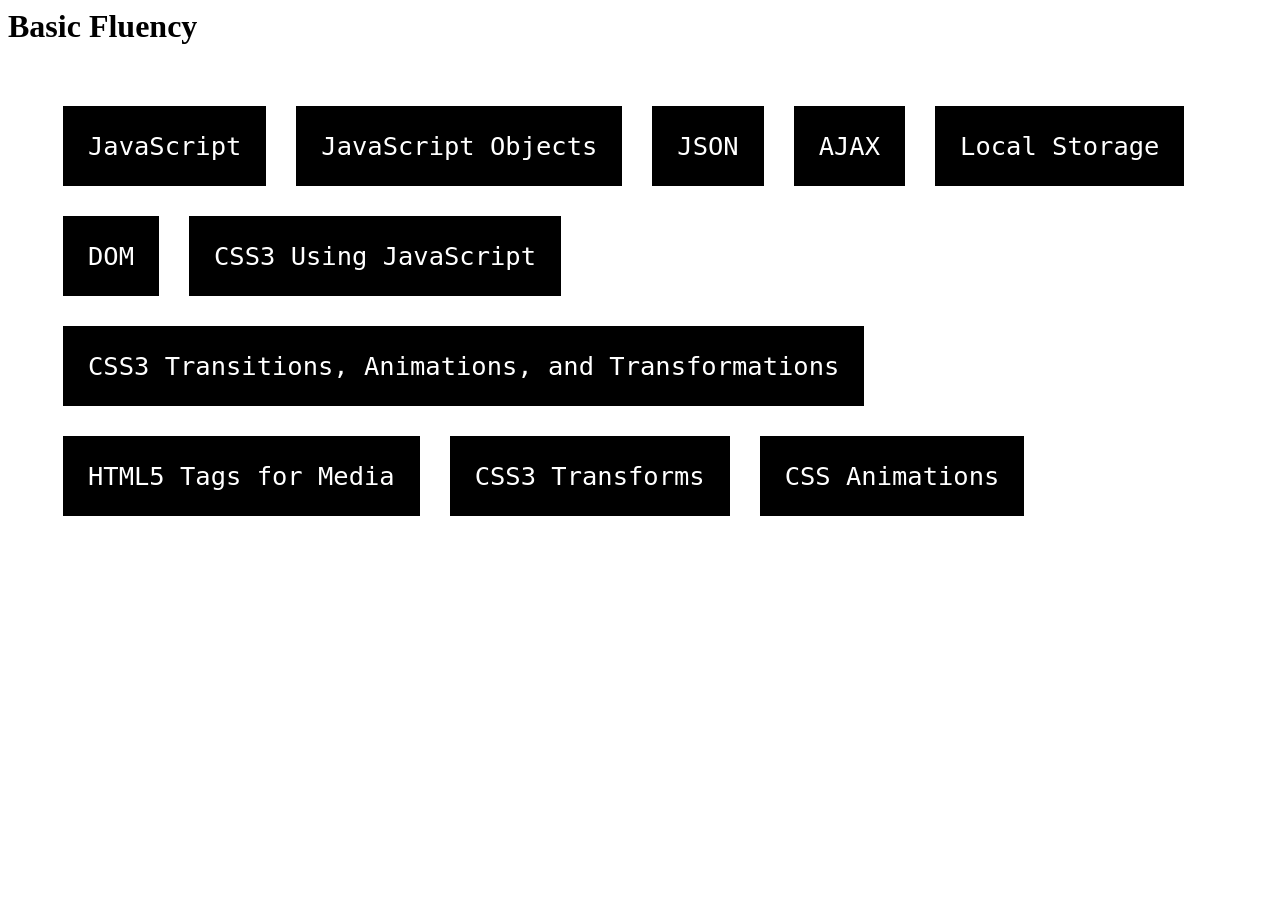
<file: index.html>
<html>

<head>
    <title>Basic Fluency</title>
    <link rel='stylesheet' type='text/css' href='./main.css'>
</head>

<body>
    <h1>Basic Fluency</h1>
    <div class='container'>
        <div>
            <a href='javascript.html'>JavaScript</a>
        </div>
        <div>
            <a href='javascript-objects.html'>JavaScript Objects</a>
        </div>
        <div>
            <a href='json.html'>JSON</a>
        </div>
        <div>
            <a href='ajax.html'>AJAX</a>
        </div>
        <div>
            <a href='local-storage.html'>Local Storage</a>
        </div>
        <div>
            <a href='dom.html'>DOM</a>
        </div>
        <div>
            <a href='css3-using-javascript.html'>CSS3 Using JavaScript</a>
        </div>
        <div>
            <a href='css3.html'>CSS3 Transitions, Animations, and Transformations</a>
        </div>
        <div>
            <a href='html-media-tags.html'>HTML5 Tags for Media</a>
        </div>
        <div>
            <a href='css3-transforms.html'>CSS3 Transforms</a>
        </div>
        <div>
            <a href='css-animations.html'>CSS Animations</a>
        </div>
    </div>
</body>

</html>
</file>
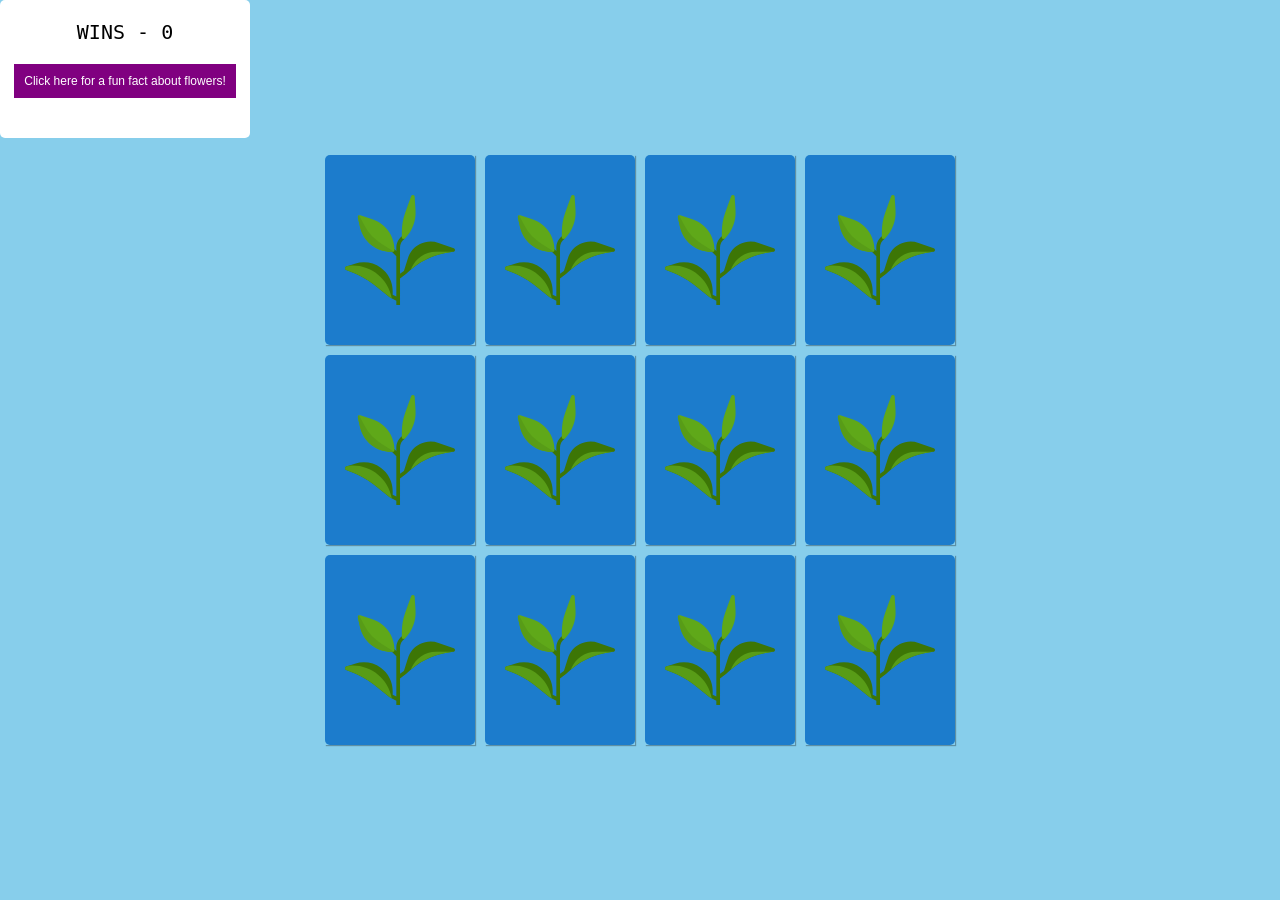
<file: memory-game/index.html>
<!DOCTYPE html>
<html>


<head>
    <title>Memory Game</title>
    <link rel='stylesheet' href='./styles.css'>
</head>

<body>
    <div class='wins-container'>
        <p class='wins-p'>WINS - <span id='wins'></span></p>
        <button onclick='loadFact()'>Click here for a fun fact about flowers!</button>
        <p id='fact'></p>
    </div>
    <section class='memory-game'>
        <div class='memory-card' type='cherry-blossom'>
            <img class="front-face" src="./img/cherry-blossom.svg" />
            <img class="back-face" src="./img/green-tea.svg" />
        </div>
        <div class='memory-card blah' type='cherry-blossom'>
            <img class="front-face" src="./img/cherry-blossom.svg" />
            <img class="back-face" src="./img/green-tea.svg" />
        </div>
        <div class='memory-card' type='daisy'>
            <img class="front-face" src="./img/daisy.svg" />
            <img class="back-face" src="./img/green-tea.svg" />
        </div>
        <div class='memory-card' type='daisy'>
            <img class="front-face" src="./img/daisy.svg" />
            <img class="back-face" src="./img/green-tea.svg" />
        </div>
        <div class='memory-card' type='purple-daisy'>
            <img class="front-face" src="./img/purple-daisy.svg" />
            <img class="back-face" src="./img/green-tea.svg" />
        </div>
        <div class='memory-card' type='purple-daisy'>
            <img class="front-face" src="./img/purple-daisy.svg" />
            <img class="back-face" src="./img/green-tea.svg" />
        </div>
        <div class='memory-card' type='purple-sunflower'>
            <img class="front-face" src="./img/purple-sflower.svg" />
            <img class="back-face" src="./img/green-tea.svg" />
        </div>
        <div class='memory-card' type='purple-sunflower'>
            <img class="front-face" src="./img/purple-sflower.svg" />
            <img class="back-face" src="./img/green-tea.svg" />
        </div>
        <div class='memory-card' type='sunflower'>
            <img class="front-face" src="./img/sunflower.svg" />
            <img class="back-face" src="./img/green-tea.svg" />
        </div>
        <div class='memory-card' type='sunflower'>
            <img class="front-face" src="./img/sunflower.svg" />
            <img class="back-face" src="./img/green-tea.svg" />
        </div>
        <div class='memory-card' type='yellow-flower'>
            <img class="front-face" src="./img/yellow-flower.svg" />
            <img class="back-face" src="./img/green-tea.svg" />
        </div>
        <div class='memory-card' type='yellow-flower'>
            <img class="front-face" src="./img/yellow-flower.svg" />
            <img class="back-face" src="./img/green-tea.svg" />
        </div>

    </section>

    <div id='popup' class='hide'>
        <h3>Congratulations</h3>
        <br>
        <p id='name'>Player</p>
        <br>
        <button onclick='startGame()'>Play Again</button>
    </div>
    <script src='./scripts.js'></script>


</body>

</html>

<!-- <div>Icons made by <a href="https://www.flaticon.com/authors/freepik" title="Freepik">Freepik</a> from <a href="https://www.flaticon.com/" title="Flaticon">www.flaticon.com</a></div> -->
<!-- <div>Flower facts taken from <a href='https://www.avasflowers.net/facts-about-flowers-for-kids'></a></div> -->
</file>
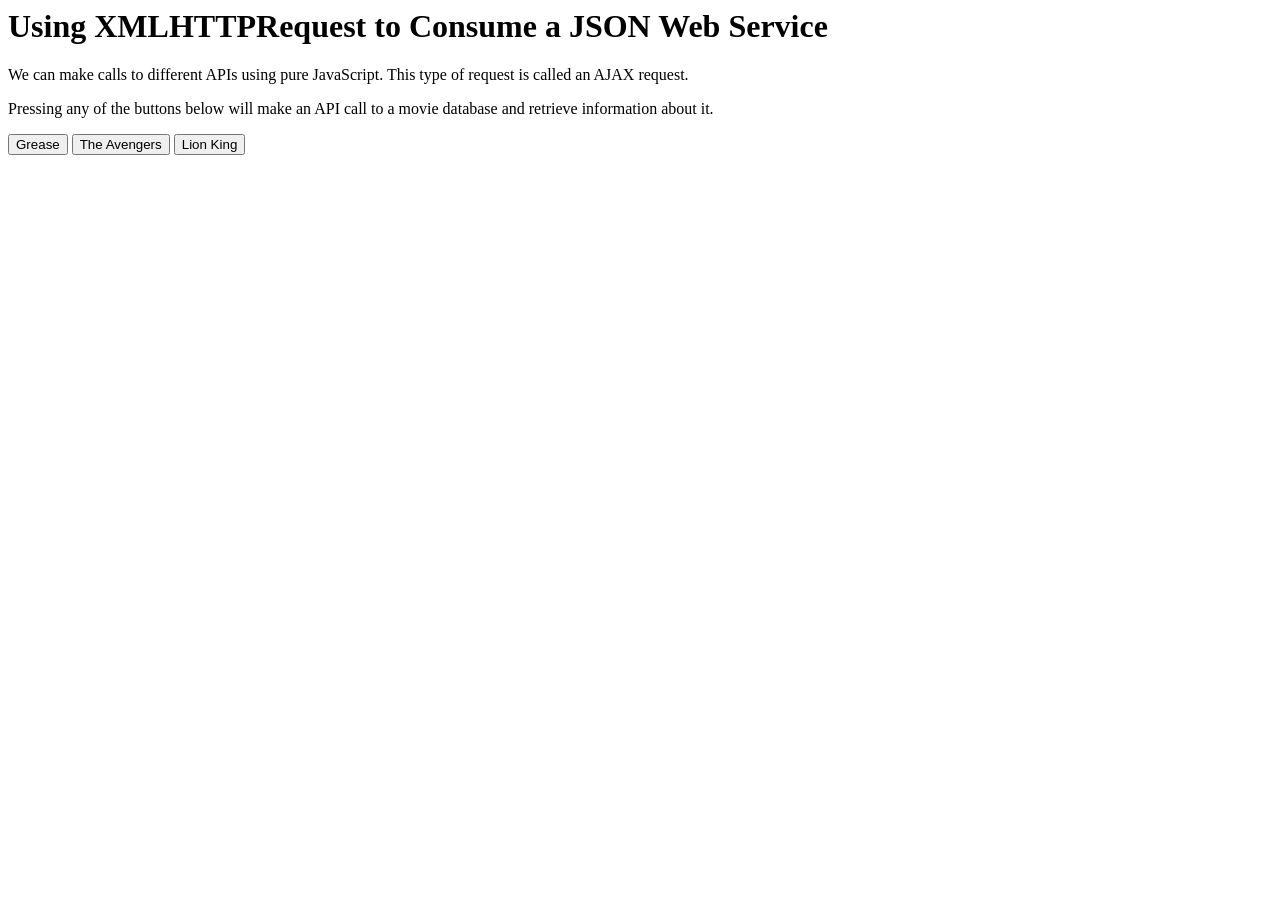
<file: ajax.html>
<html>

<head>
    <title>Using XMLHTTPRequest to Consume a JSON Web Service</title>
    <link rel='stylesheet' type='text/css' href=''>
</head>

<body>
    <h1>Using XMLHTTPRequest to Consume a JSON Web Service</h1>
    <p>We can make calls to different APIs using pure JavaScript. This type of request is called an AJAX request.</p>
    <p>Pressing any of the buttons below will make an API call to a movie database and retrieve information about it.
    </p>
    <button value='grease' onclick='getMovie(this.value)'>Grease</button>
    <button value='avengers' onclick='getMovie(this.value)'>The Avengers</button>
    <button value='lion+king' onclick='getMovie(this.value)'>Lion King</button>
    <div id='container'></div>
    <script>
        function getMovie(title) {
            // Create new request
            var xhttp = new XMLHttpRequest();
            // Run this function when the browser is ready
            xhttp.onreadystatechange = function () {
                if (this.readyState == 4 && this.status == 200) {
                    // Set the inner HTML of the div to the results of the call
                    document.getElementById("container").innerHTML =
                        this.responseText;
                }
            };
            // Give the URL to request to, which has a dynamic searcg query
            xhttp.open("GET", `http://www.omdbapi.com/?t=${title}&apikey=b1e50f8f`, true);
            // Send the request
            xhttp.send();
        }
    </script>

</body>

</html>
</file>
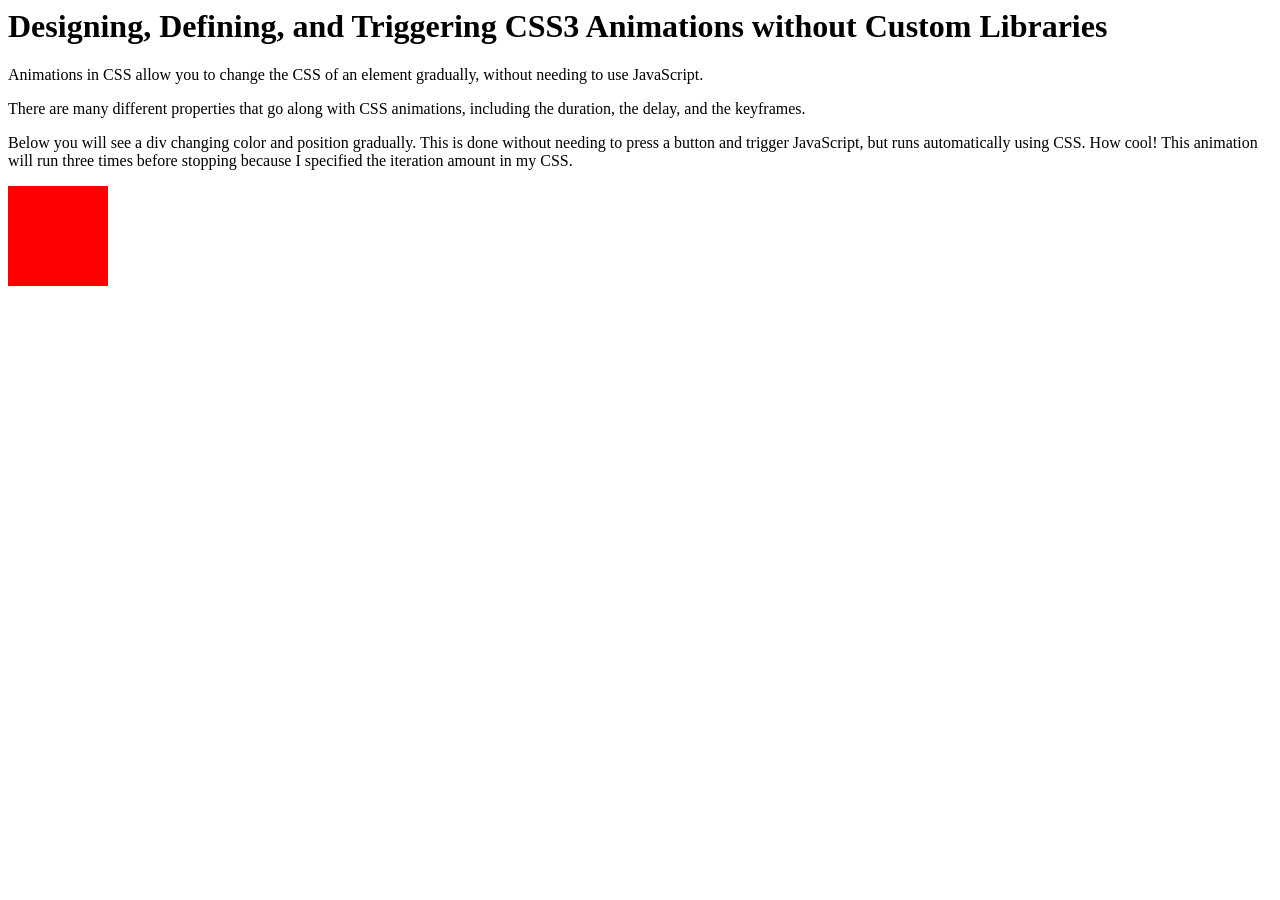
<file: css-animations.html>
<html>

<head>
    <title>Designing, Defining, and Triggering CSS3 Animations without Custom Libraries</title>
    <link rel='stylesheet' type='text/css' href=''>

    <style>
        div {
            width: 100px;
            height: 100px;
            background-color: red;
            position: relative;
            animation-name: example;
            animation-duration: 4s;
            animation-iteration-count: 3;
        }


        @keyframes example {
            0% {
                background-color: red;
                left: 0px;
                top: 0px;
            }

            25% {
                background-color: yellow;
                left: 200px;
                top: 0px;
            }

            50% {
                background-color: blue;
                left: 200px;
                top: 200px;
            }

            75% {
                background-color: green;
                left: 0px;
                top: 200px;
            }

            100% {
                background-color: red;
                left: 0px;
                top: 0px;
            }
        }
    </style>
</head>

<body>
    <h1>Designing, Defining, and Triggering CSS3 Animations without Custom Libraries</h1>

    <p>Animations in CSS allow you to change the CSS of an element gradually, without needing to use JavaScript.</p>
    <p>There are many different properties that go along with CSS animations, including the duration, the delay, and the
        keyframes.</p>
    <p>Below you will see a div changing color and position gradually. This is done without needing to press a button
        and trigger JavaScript, but runs automatically using CSS. How cool! This animation will run three times before
        stopping because I specified the iteration amount in my CSS.</p>

    <div></div>

</body>

</html>
</file>
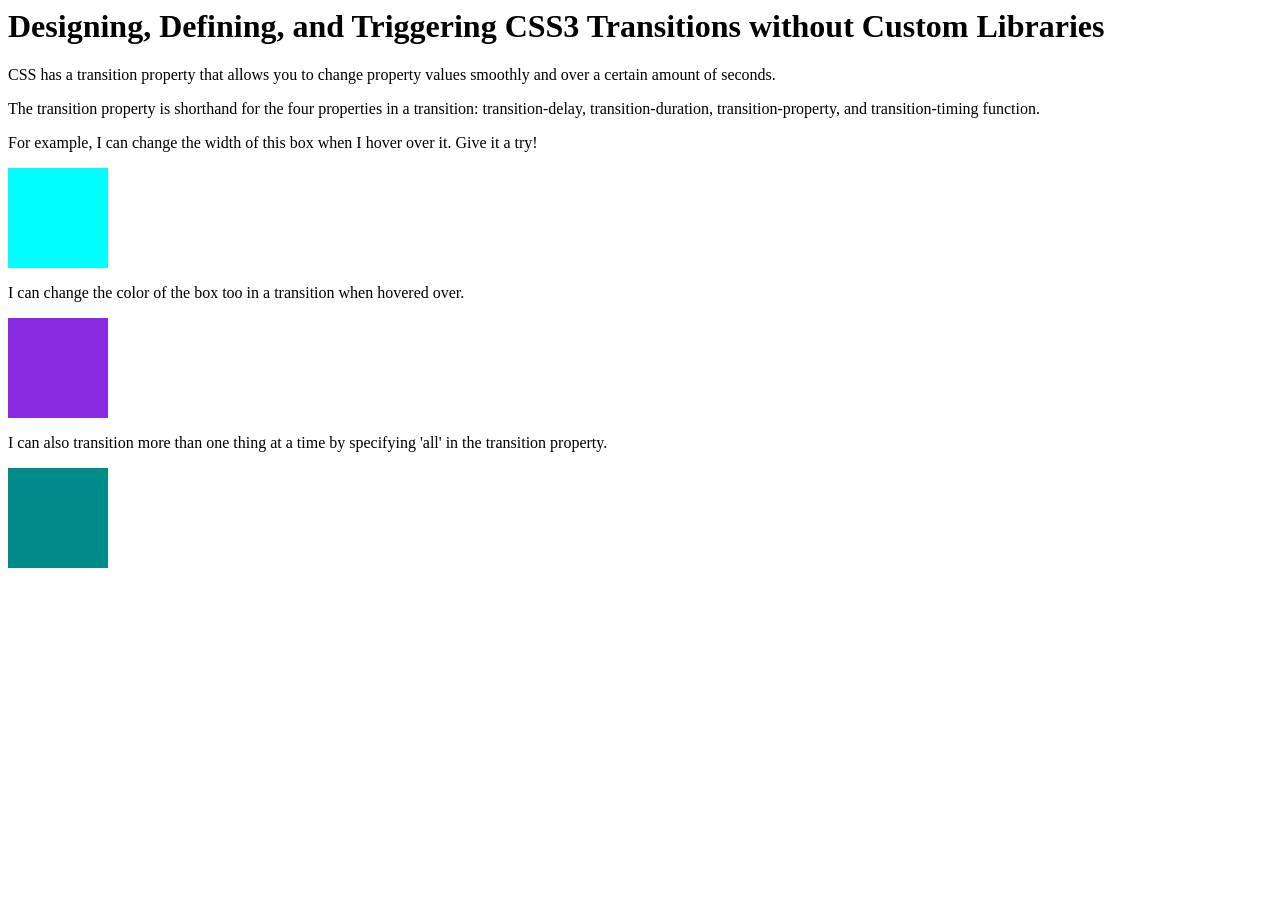
<file: css-transitions.html>
<html>

<head>
    <title>Designing, Defining, and Triggering CSS3 Transitions without Custom Libraries</title>
    <link rel='stylesheet' type='text/css' href=''>
    <style>
        #changeWidth {
            width: 100px;
            height: 100px;
            background-color: aqua;
            transition: width 2s;
        }

        #changeWidth:hover {
            width: 200px;
        }

        #changeColor {
            width: 100px;
            height: 100px;
            background-color: blueviolet;
            transition: background-color 3s;
        }

        #changeColor:hover {
            background-color: pink;
        }

        #all {
            width: 100px;
            height: 100px;
            background-color: darkcyan;
            transition: all 2s;
        }

        #all:hover {
            width: 200px;
            height: 200px;
            background-color: burlywood;
            border: gray solid 20px;
        }
    </style>
</head>

<body>
    <h1>Designing, Defining, and Triggering CSS3 Transitions without Custom Libraries</h1>

    <p>CSS has a transition property that allows you to change property values smoothly and over a certain amount of
        seconds.</p>
    <p>The transition property is shorthand for the four properties in a transition: transition-delay,
        transition-duration, transition-property, and transition-timing function.</p>

    <p>For example, I can change the width of this box when I hover over it. Give it a try!</p>
    <div id='changeWidth'></div>

    <p>I can change the color of the box too in a transition when hovered over.</p>
    <div id='changeColor'></div>

    <p>I can also transition more than one thing at a time by specifying 'all' in the transition property.</p>
    <div id='all'></div>
</body>

</html>
</file>
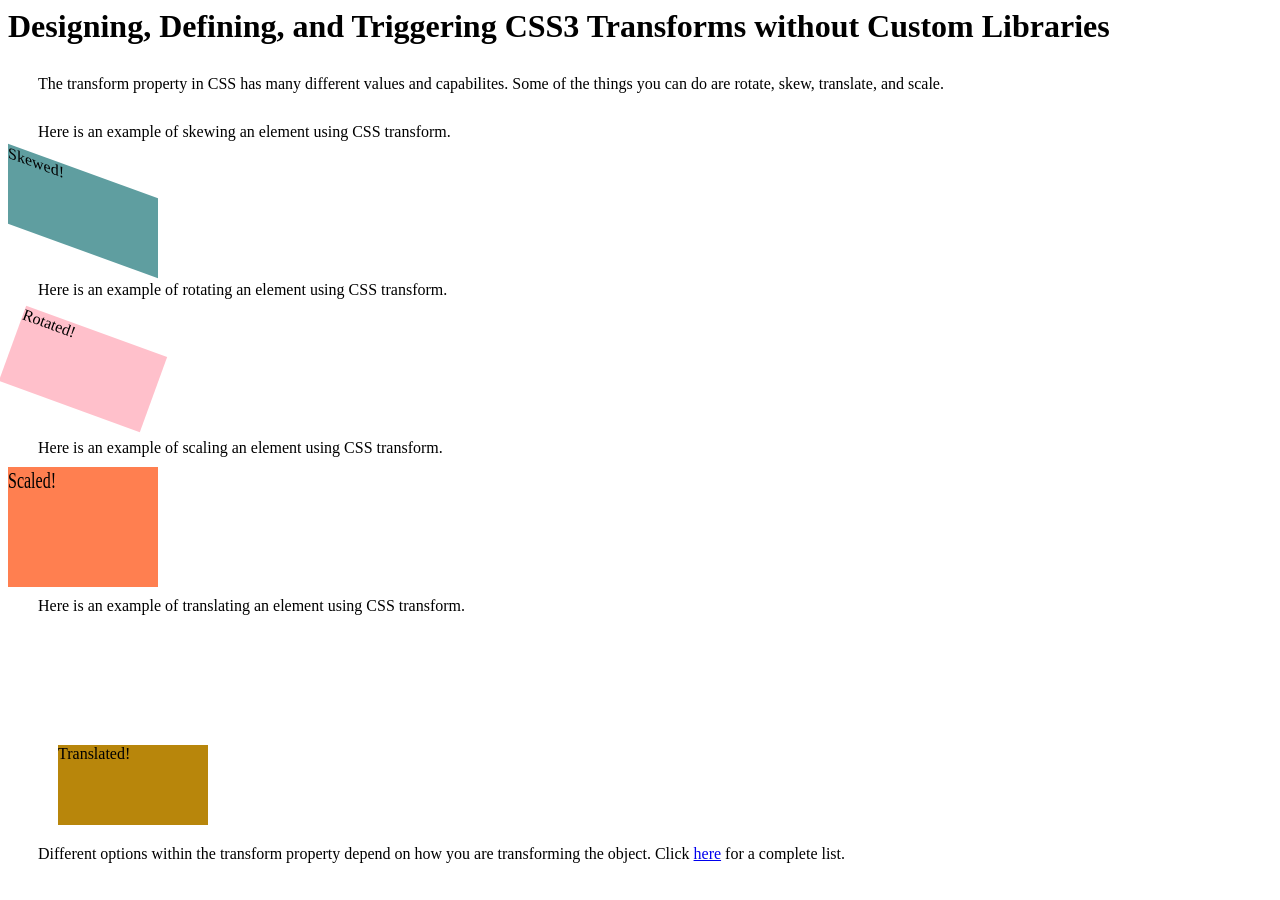
<file: css3-transforms.html>
<html>

<head>
    <title>Designing, Defining, and Triggering CSS3 Transforms without Custom Libraries</title>
    <link rel='stylesheet' type='text/css' href=''>

    <style>
        div.b {
            width: 150px;
            height: 80px;
            background-color: pink;
            transform: rotate(20deg);
        }

        div.a {
            width: 150px;
            height: 80px;
            background-color: cadetblue;
            transform: skewY(20deg);
        }

        div.c {
            width: 150px;
            height: 80px;
            background-color: coral;
            transform: scaleY(1.5);
        }

        div.d {
            width: 150px;
            height: 80px;
            background-color: darkgoldenrod;
            transform: translate(50px, 100px);
        }

        p {
            margin: 30px;
        }
    </style>
</head>

<body>
    <h1>Designing, Defining, and Triggering CSS3 Transforms without Custom Libraries</h1>
    <p>The transform property in CSS has many different values and capabilites. Some of the things you can do are
        rotate, skew, translate, and scale.</p>

    <p>Here is an example of skewing an element using CSS transform.</p>
    <div class='a'>Skewed!</div>

    <p>Here is an example of rotating an element using CSS transform.</p>
    <div class='b'>Rotated!</div>

    <p>Here is an example of scaling an element using CSS transform.</p>
    <div class='c'>Scaled!</div>

    <p>Here is an example of translating an element using CSS transform.</p>
    <div class='d'>Translated!</div>

    <br><br><br><br><br>
    <p>Different options within the transform property depend on how you are transforming the object. Click <a
            href='https://www.w3schools.com/cssref/css3_pr_transform.asp'>here</a> for a complete list.</p>


</body>

</html>
</file>
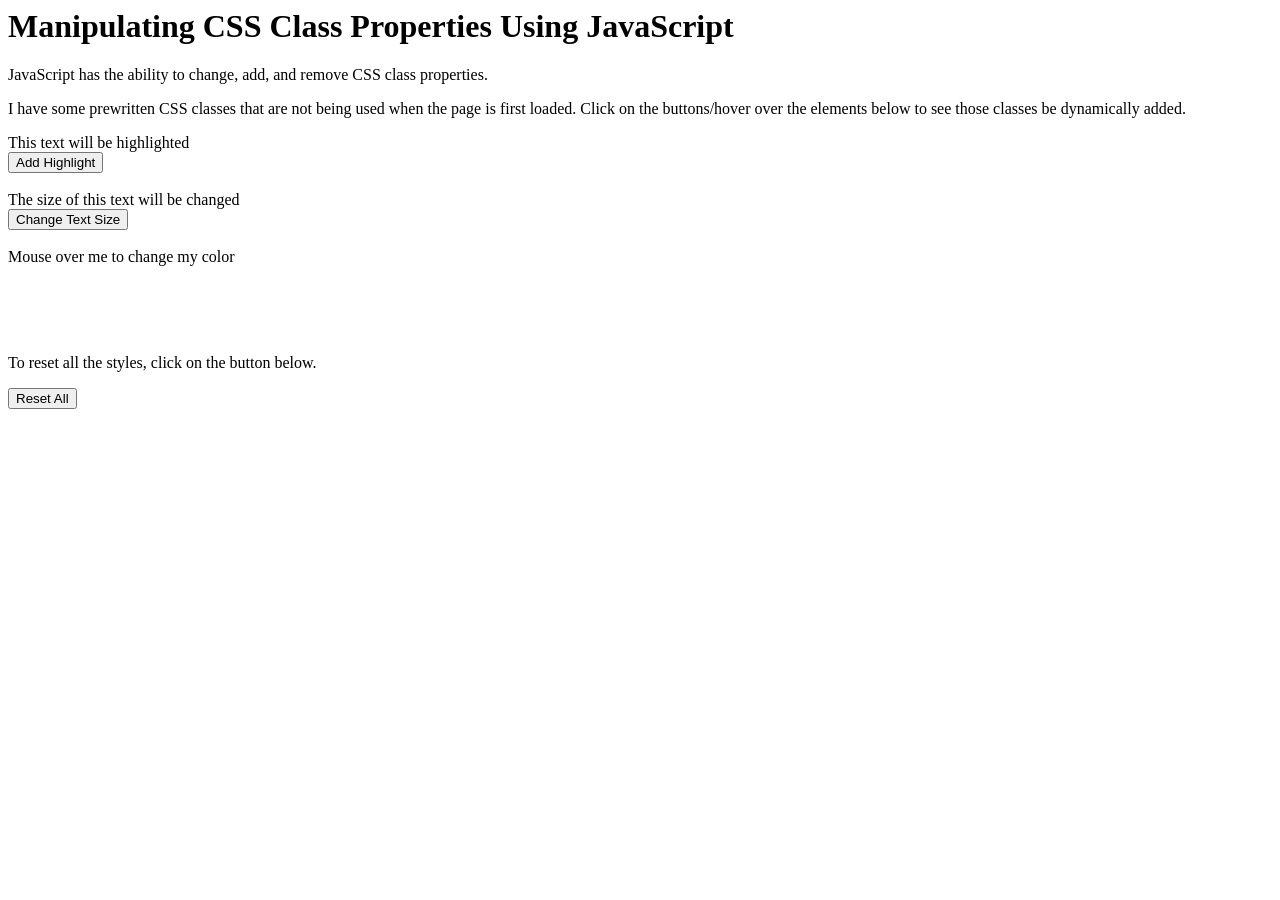
<file: css3-using-javascript.html>
<html>

<head>
    <title>Manipulating CSS Class Properties Using JavaScript</title>
    <link rel='stylesheet' type='text/css' href=''>

    <style>
        .highlight {
            background-color: aqua;
        }

        .big {
            font-size: 3em;
        }

        .green {
            color: green;
        }
    </style>
</head>

<body>
    <h1>Manipulating CSS Class Properties Using JavaScript</h1>
    <p>JavaScript has the ability to change, add, and remove CSS class properties.</p>
    <p>I have some prewritten CSS classes that are not being used when the page is first loaded. Click on the
        buttons/hover over the elements below to see those classes be dynamically added.</p>
    <div id="highlight">This text will be highlighted</div>
    <button onclick="addHighlight()">Add Highlight</button>
    <br><br>
    <div id="small">The size of this text will be changed</div>
    <button onclick="changeSize()">Change Text Size</button>
    <br><br>
    <div id="blackText" onmouseover="changeColor(this)">Mouse over me to change my color</div>
    <br><br><br><br>
    <p>To reset all the styles, click on the button below.</p>
    <button onclick='removeAll()'>Reset All</button>

    <script>
        function addHighlight() {
            var highlight = document.getElementById('highlight');
            highlight.setAttribute('class', 'highlight');
        }

        function changeSize() {
            var small = document.getElementById('small');
            small.setAttribute('class', 'big');
        }

        function changeColor(element) {
            element.setAttribute('class', 'green');
        }

        function removeAll() {
            var highlight = document.getElementById('highlight');
            var small = document.getElementById('small');
            var black = document.getElementById('blackText');

            highlight.removeAttribute('class', 'highlight');
            small.removeAttribute('class', 'big');
            black.removeAttribute('class', 'green');

        }

    </script>

</body>

</html>
</file>
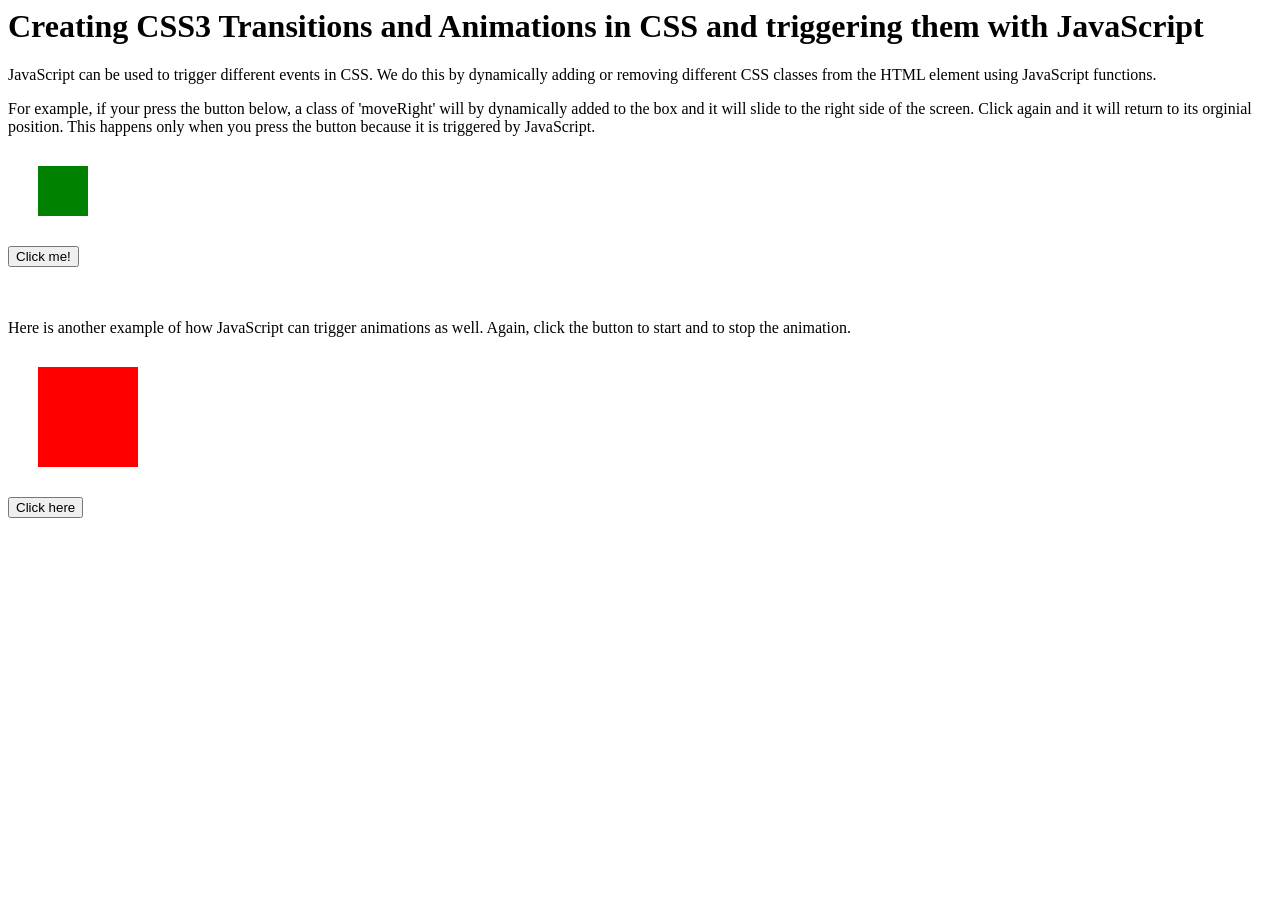
<file: css3.html>
<html>

<head>
    <title>Creating CSS3 Transitions and Animations in CSS and triggering them with JavaScript</title>
    <link rel='stylesheet' type='text/css' href=''>
    <style>
        #box {
            background-color: green;
            width: 50px;
            height: 50px;
            margin: 30px;
        }

        #box.moveRight {
            transition: 3s;
            margin-left: 50%;
        }

        div {
            width: 100px;
            height: 100px;
            background-color: red;
            position: relative;
            margin: 30px;
        }

        .animateMe {
            animation-name: moveAndColor;
            animation-duration: 4s;
        }

        @keyframes moveAndColor {
            0% {
                background-color: red;
                left: 0px;
                top: 0px;
            }

            25% {
                background-color: yellow;
                left: 200px;
                top: 0px;
            }

            50% {
                background-color: blue;
                left: 200px;
                top: 200px;
            }

            75% {
                background-color: green;
                left: 0px;
                top: 200px;
            }

            100% {
                background-color: red;
                left: 0px;
                top: 0px;
            }
        }
    </style>
</head>

<body>
    <h1>Creating CSS3 Transitions and Animations in CSS and triggering them with JavaScript</h1>
    <p>JavaScript can be used to trigger different events in CSS. We do this by dynamically adding or removing different
        CSS classes from the HTML element using JavaScript functions.</p>
    <p>For example, if your press the button below, a class of 'moveRight' will by dynamically added to the box and it
        will slide to the right side of the screen. Click again and it will return to its orginial position. This
        happens only when you press the button because it is triggered by JavaScript.</p>
    <div id='box'></div>
    <button onclick='moveRight()'>Click me!</button>
    <br><br><br>
    <p>Here is another example of how JavaScript can trigger animations as well. Again, click the button to start and to
        stop the animation.</p>
    <div id='myBox'></div>
    <button onclick='startAnimation()'>Click here</button>

    <script>
        function moveRight() {
            var box = document.getElementById('box');
            box.classList.toggle('moveRight');
        }

        function startAnimation() {
            var myBox = document.getElementById('myBox');
            myBox.classList.toggle('animateMe');
        }
    </script>

</body>

</html>
</file>
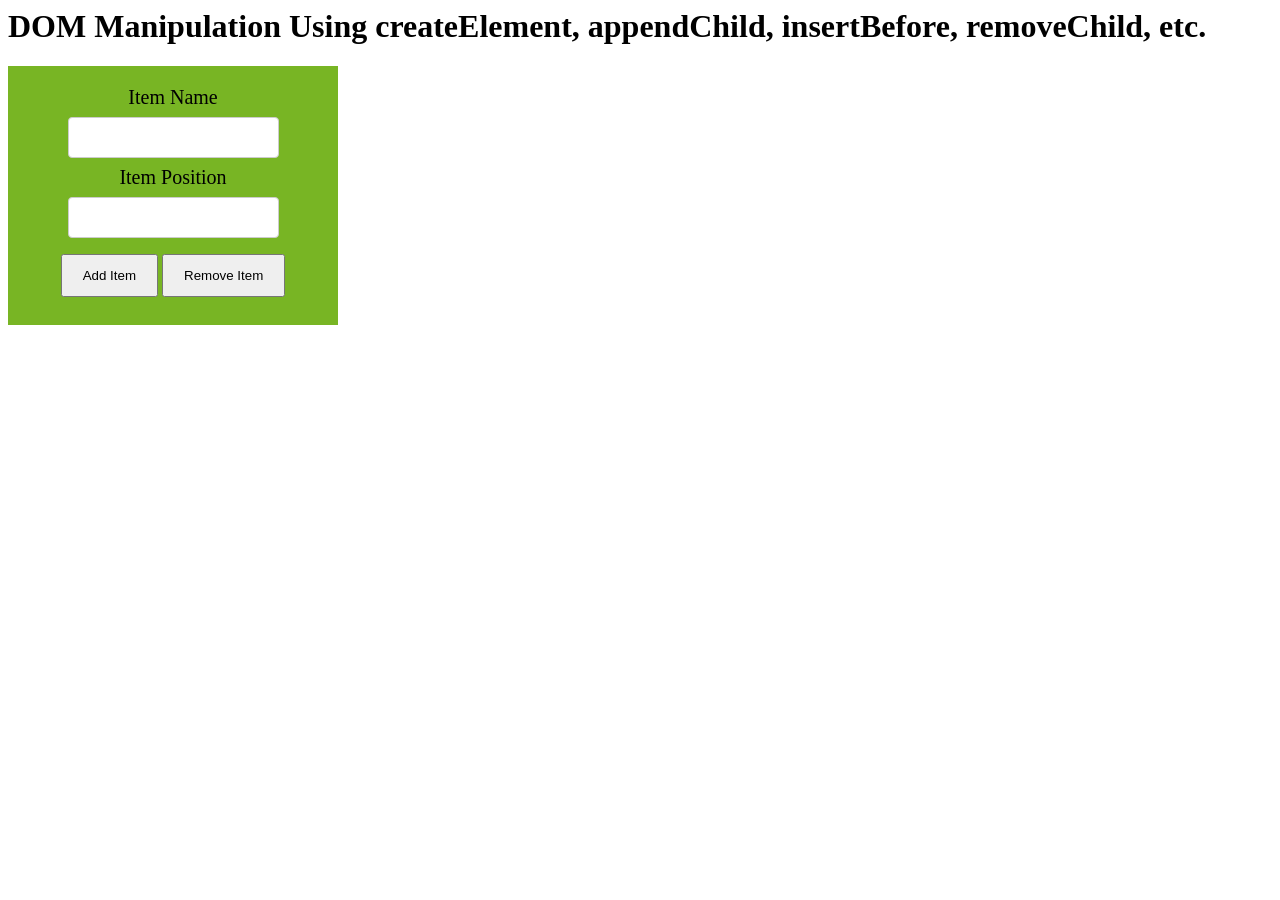
<file: dom.html>
<html>

<head>
    <title>DOM Manipulation Using createElement, appendChild, insertBefore, removeChild, etc.</title>
    <link rel='stylesheet' type='text/css' href='./mycss.css'>
</head>

<body>
    <h1>DOM Manipulation Using createElement, appendChild, insertBefore, removeChild, etc.</h1>
    <div class='mainArea'>
        <label for="item">Item Name</label>
        <input id='item'>
        <br>
        <label for="itemIndex">Item Position</label>

        <input type='number' id='itemIndex'>
        <br>
        <button id='add' onclick='addItem()'>Add Item</button>
        <button id='remove' onclick='removeItem()'>Remove Item</button>
    </div>

    <ol id='listContainer'>

    </ol>

    <script>

        var container = document.getElementById('listContainer');


        function addItem() {
            var itemIndex = document.getElementById('itemIndex').value;

            var itemName = document.getElementById('item').value;
            var listItem = document.createElement('li');
            listItem.innerHTML = itemName;
            //container.appendChild(listItem);
            console.log(itemIndex - 1)
            container.insertBefore(listItem, container.childNodes[itemIndex]);
            document.getElementById('item').value = '';

        }

        function removeItem() {
            var itemIndex = document.getElementById('itemIndex').value;

            container.removeChild(container.childNodes[itemIndex]);
        }
    </script>

</body>

</html>
</file>
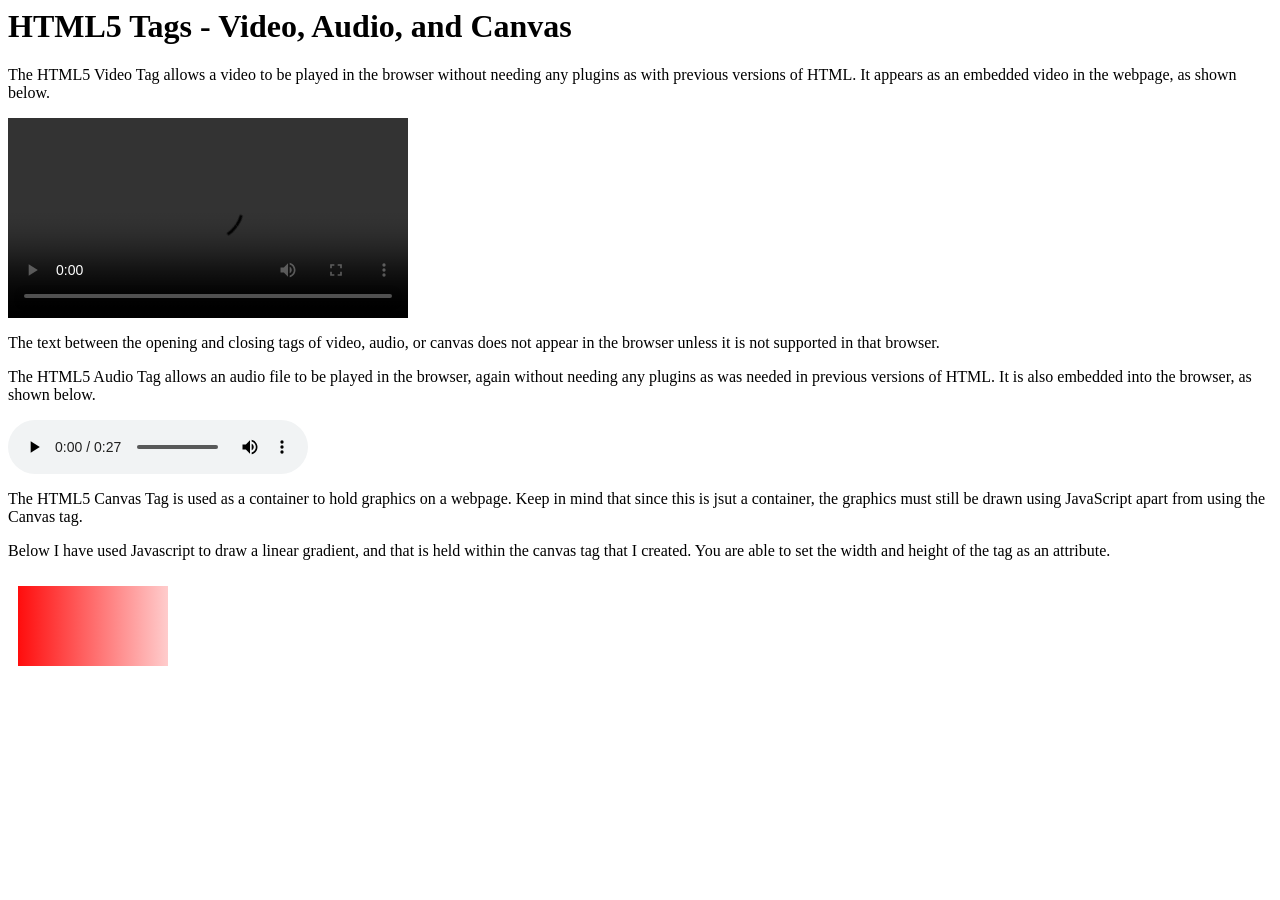
<file: html-media-tags.html>
<html>

<head>
    <title>HTML5 Tags - Video, Audio, and Canvas</title>
    <link rel='stylesheet' type='text/css' href=''>
</head>

<body>
    <h1>HTML5 Tags - Video, Audio, and Canvas</h1>

    <p>The HTML5 Video Tag allows a video to be played in the browser without needing any plugins as with previous
        versions of HTML. It appears as an embedded video in the webpage, as shown below.</p>
    <video width='400' controls>
        <source src='file_example_MP4_480_1_5MG.mp4' type="video/mp4">
        Your browser does not support HTML5 video.
    </video>


    <p>The text between the opening and closing tags of video, audio, or canvas does not appear in the browser unless it
        is not supported in that browser.</p>

    <p>The HTML5 Audio Tag allows an audio file to be played in the browser, again without needing any plugins as was
        needed in previous versions of HTML. It is also embedded into the browser, as shown below.</p>
    <audio controls>
        <source src='file_example_MP3_700KB.mp3' type='audio/mp3'>
        Your browser does not support HTML5 video.
    </audio>


    <p>The HTML5 Canvas Tag is used as a container to hold graphics on a webpage. Keep in mind that since this is jsut a
        container, the graphics must still be drawn using JavaScript apart from using the Canvas tag.</p>
    <p>Below I have used Javascript to draw a linear gradient, and that is held within the canvas tag that I created.
        You are able to set the width and height of the tag as an attribute.</p>
    <canvas id='gradient' width='200' height='200'>

        Your browser does not support HTML5 canvas.
    </canvas>

    <script>
        var c = document.getElementById("gradient");
        var ctx = c.getContext("2d");
        // Create gradient
        var grd = ctx.createLinearGradient(0, 0, 200, 0);
        grd.addColorStop(0, "red");
        grd.addColorStop(1, "white");
        // Fill with gradient
        ctx.fillStyle = grd;
        ctx.fillRect(10, 10, 150, 80);
    </script>
</body>

</html>
</file>
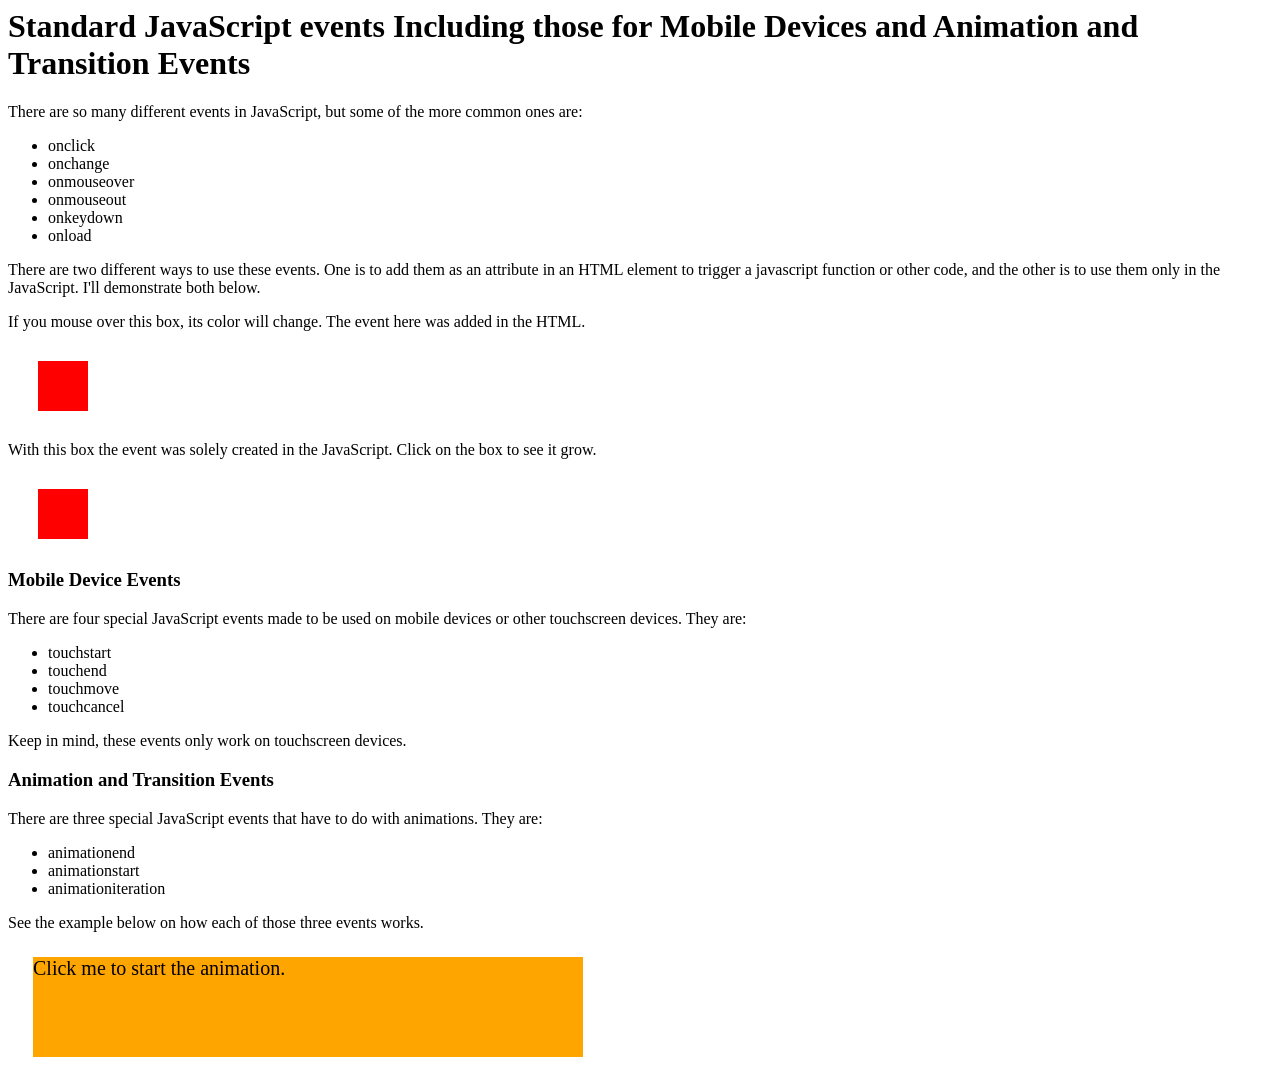
<file: javascript-events.html>
<html>

<head>
    <title>Designing, Defining, and Triggering CSS3 Animations without Custom Libraries (Thought Library)</title>
    <link rel='stylesheet' type='text/css' href=''>
    <style>
        div {
            width: 50px;
            height: 50px;
            background-color: red;
            margin: 30px;
        }

        #myDIV {
            margin: 25px;
            width: 550px;
            height: 100px;
            background: orange;
            position: relative;
            font-size: 20px;
        }

        @keyframes mymove {
            from {
                top: 0px;
            }

            to {
                top: 200px;
            }
        }
    </style>
</head>

<body>
    <h1>Standard JavaScript events Including those for Mobile Devices and Animation and Transition Events</h1>

    <p>There are so many different events in JavaScript, but some of the more common ones are:</p>
    <ul>
        <li>onclick</li>
        <li>onchange</li>
        <li>onmouseover</li>
        <li>onmouseout</li>
        <li>onkeydown</li>
        <li>onload</li>
    </ul>

    <p>There are two different ways to use these events. One is to add them as an attribute in an HTML element to
        trigger a javascript function or other code, and the other is to use them only in the JavaScript. I'll
        demonstrate both below.</p>

    <p>If you mouse over this box, its color will change. The event here was added in the HTML.</p>

    <div id='mouseOverOne' onmouseover="changeColor(this)"></div>

    <p>With this box the event was solely created in the JavaScript. Click on the box to see it grow.</p>
    <div id='boxTwo'></div>


    <h3>Mobile Device Events</h3>
    <p>There are four special JavaScript events made to be used on mobile devices or other touchscreen devices. They
        are:</p>
    <ul>
        <li>touchstart</li>
        <li>touchend</li>
        <li>touchmove</li>
        <li>touchcancel</li>
    </ul>

    <p>Keep in mind, these events only work on touchscreen devices.</p>

    <h3>Animation and Transition Events</h3>
    <p>There are three special JavaScript events that have to do with animations. They are:</p>
    <ul>
        <li>animationend</li>
        <li>animationstart</li>
        <li>animationiteration</li>

    </ul>
    <p>See the example below on how each of those three events works.</p>

    <div id="myDIV" onclick="myFunction()">Click me to start the animation.</div>

    <script>
        function changeColor(el) {
            console.log(el)
            el.style.backgroundColor = 'blue';
        }

        function changeSize() {
            var boxTwo = document.getElementById('boxTwo');
            boxTwo.style.width = '100px';
            boxTwo.style.height = '100px';

        }

        var boxTwo = document.getElementById('boxTwo');
        boxTwo.addEventListener('click', changeSize);

        var x = document.getElementById("myDIV");

        function myFunction() {
            x.style.animation = "mymove 4s 2";
        }

        x.addEventListener("animationstart", myStartFunction);
        x.addEventListener("animationiteration", myRepeatFunction);
        x.addEventListener("animationend", myEndFunction);


        function myStartFunction() {
            this.innerHTML = "animationstart event occured - The animation has started";
            this.style.backgroundColor = "pink";
        }

        function myRepeatFunction() {
            this.innerHTML = "animationiteration event occured - The animation was played again";
            this.style.backgroundColor = "lightblue";
        }

        function myEndFunction() {
            this.innerHTML = "animationend event occured - The animation has completed";
            this.style.backgroundColor = "lightgray";
        }

    </script>

</body>

</html>
</file>
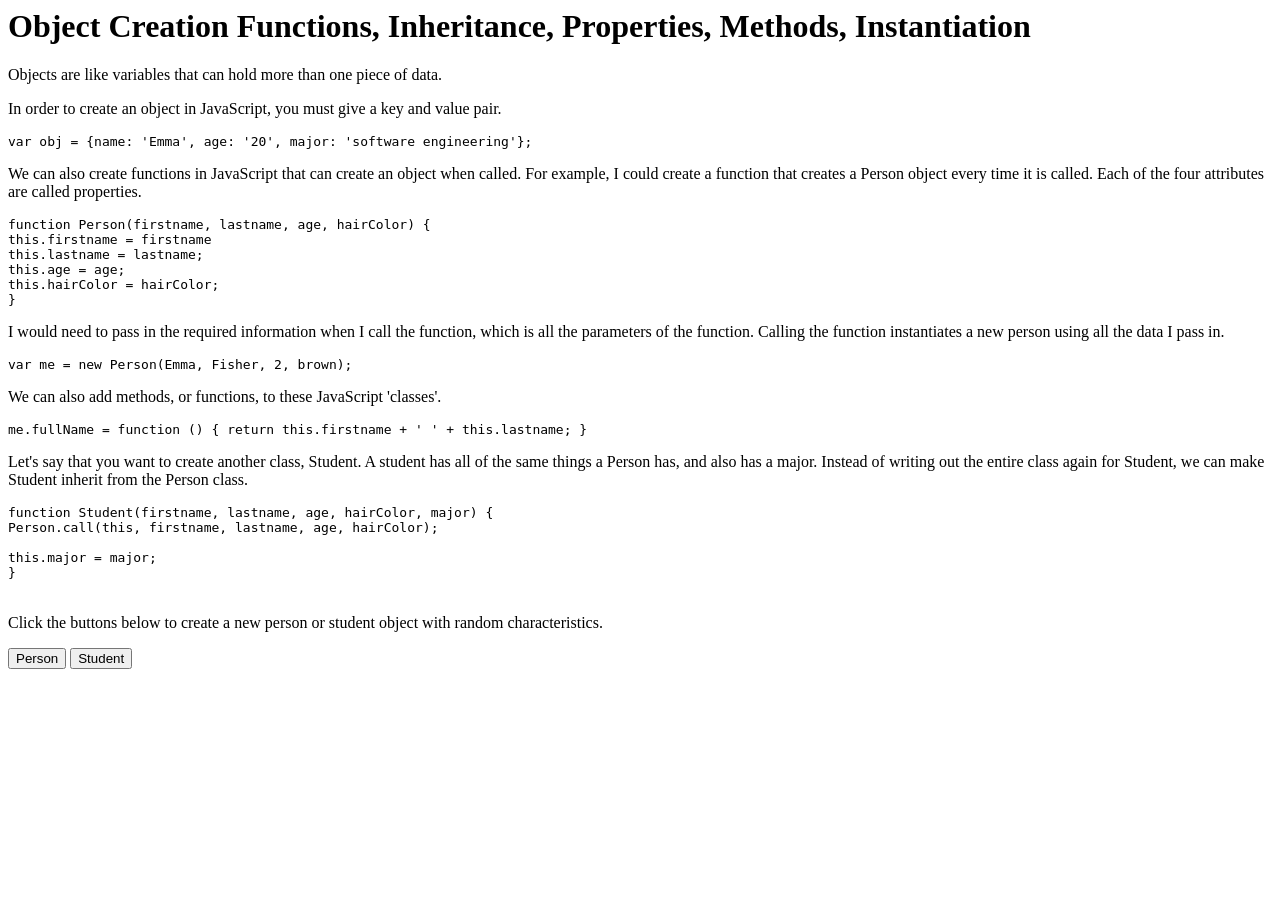
<file: javascript-objects.html>
<html>

<head>
    <title>Object Creation Functions, Inheritance, Properties, Methods, Instantiation</title>
    <link rel='stylesheet' type='text/css' href=''>
</head>

<body>
    <h1>Object Creation Functions, Inheritance, Properties, Methods, Instantiation</h1>

    <p>Objects are like variables that can hold more than one piece of data.</p>
    <p>In order to create an object in JavaScript, you must give a key and value pair.</p>
    <code>var obj = {name: 'Emma', age: '20', major: 'software engineering'};</code>

    <p>We can also create functions in JavaScript that can create an object when called. For example, I could create a
        function that creates a Person object every time it is called. Each of the four attributes are called
        properties.</p>
    <code id='one' style="white-space: pre-line"></code>
    <p>I would need to pass in the required information when I call the function, which is all the parameters of the
        function. Calling the function instantiates a new person using all the data I pass in.</p>
    <code>var me = new Person(Emma, Fisher, 2, brown);</code>

    <p>We can also add methods, or functions, to these JavaScript 'classes'. </p>
    <code>me.fullName = function () { return this.firstname + ' ' + this.lastname; }</code>

    <p>Let's say that you want to create another class, Student. A student has all of the same things a Person has, and
        also has a major. Instead of writing out the entire class again for Student, we can make Student inherit from
        the Person class.</p>
    <code id='two' style="white-space: pre-line"></code>
    <br><br>
    <p>Click the buttons below to create a new person or student object with random characteristics.</p>
    <button onclick='createPerson()'>Person</button>
    <button onclick='createStudent()'>Student</button>
    <div id='newPerson'></div>
    <div id='newStudent'></div>



    <script>
        function Person(firstname, lastname, age, hairColor) {
            this.firstname = firstname
            this.lastname = lastname;
            this.age = age;
            this.hairColor = hairColor;
        }
        var me = new Person('Emma', 'Fisher', 2, 'brown');
        me.fullName = function () { return this.firstname + ' ' + this.lastname; }

        var one = document.getElementById('one');
        one.innerHTML = Person;

        function Student(firstname, lastname, age, hairColor, major) {
            Person.call(this, firstname, lastname, age, hairColor);

            this.major = major;
        }

        var myStudent = new Student('Bob', 'Joe', 25, 'blonde', 'physics');
        var two = document.getElementById('two');
        two.innerHTML = Student;

        function createPerson() {
            var possibleFirst = ['Emily', 'Joseph', 'Russell', 'Max', 'Anne'];
            var possibleLast = ['Cardoso', 'Brown', 'Lund', 'Fisher', 'Nelson'];
            var possibleAge = ['5', '78', '24', '18', '53'];
            var possibleHair = ['red', 'blonde', 'rainbow', 'black', 'brown'];

            var random1 = Math.floor(Math.random() * possibleFirst.length);
            var random2 = Math.floor(Math.random() * possibleLast.length);
            var random3 = Math.floor(Math.random() * possibleAge.length);
            var random4 = Math.floor(Math.random() * possibleHair.length);

            var person = new Person(possibleFirst[random1], possibleLast[random2], possibleAge[random3], possibleHair[random4]);
            console.log(person)
            var newPerson = document.getElementById('newPerson');
            newPerson.innerHTML = `Hi, my name is ${person.firstname} ${person.lastname}. I am ${person.age} years old and have ${person.hairColor} hair.`;
        }

        function createStudent() {
            var possibleFirst = ['Emily', 'Joseph', 'Russell', 'Max', 'Anne'];
            var possibleLast = ['Cardoso', 'Brown', 'Lund', 'Fisher', 'Nelson'];
            var possibleAge = ['5', '78', '24', '18', '53'];
            var possibleHair = ['red', 'blonde', 'rainbow', 'black', 'brown'];
            var possibleMajor = ['Physics', 'Software Engineering', 'Culinary Arts', 'Biology', 'Religion'];

            var random1 = Math.floor(Math.random() * possibleFirst.length);
            var random2 = Math.floor(Math.random() * possibleLast.length);
            var random3 = Math.floor(Math.random() * possibleAge.length);
            var random4 = Math.floor(Math.random() * possibleHair.length);
            var random5 = Math.floor(Math.random() * possibleMajor.length);

            var student = new Student(possibleFirst[random1], possibleLast[random2], possibleAge[random3], possibleHair[random4], possibleMajor[random5]);
            var newStudent = document.getElementById('newStudent');
            newStudent.innerHTML = `Hi, I am a student majoring in ${student.major}. My name is ${student.firstname} ${student.lastname}. I am ${student.age} years old and have ${student.hairColor} hair.`;
        }
    </script>

</body>

</html>
</file>
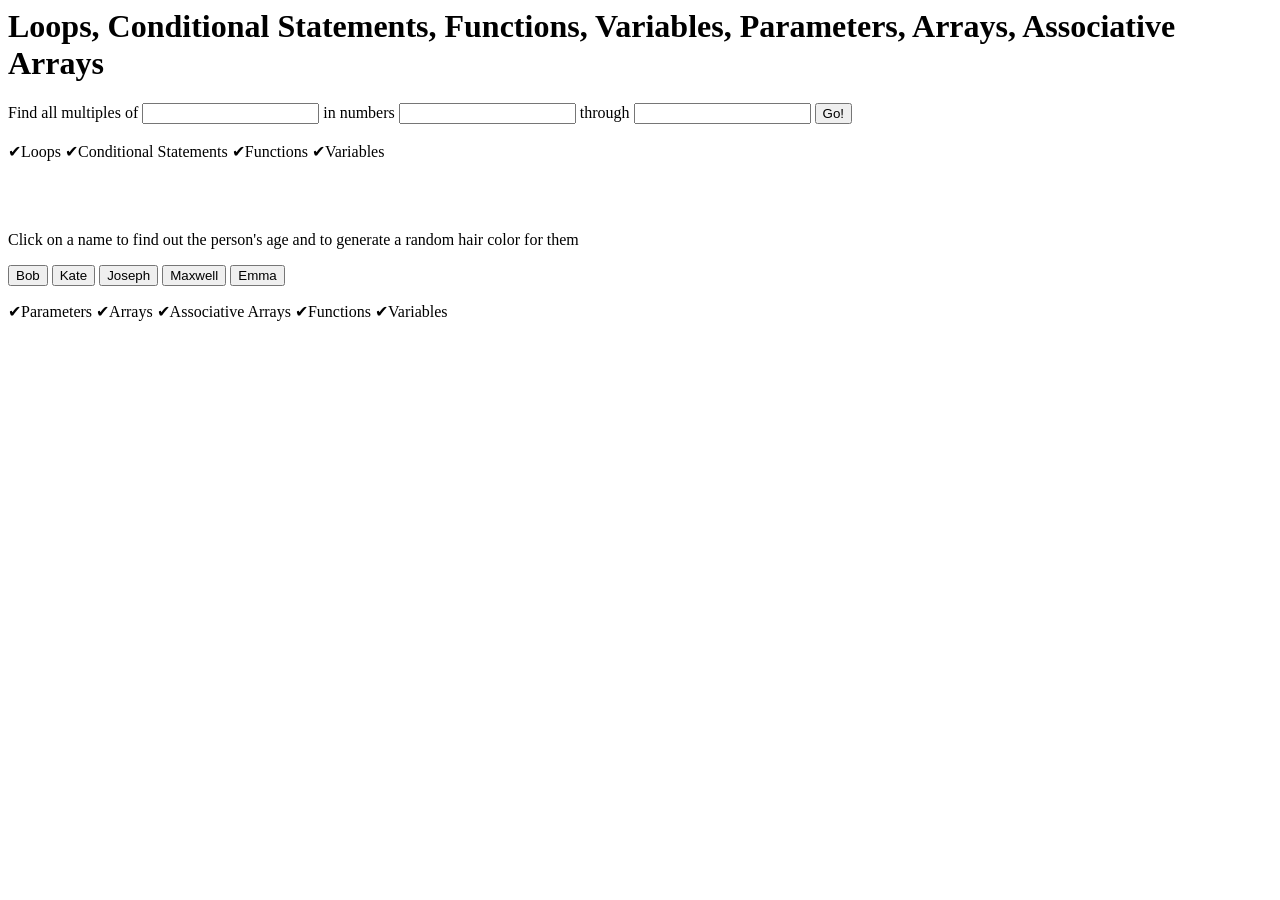
<file: javascript.html>
<html>

<head>
    <title>Loops, Conditional Statements, Functions, Variables, Parameters, Arrays, Associative Arrays</title>
    <link rel='stylesheet' type='text/css' href=''>
</head>

<body>
    <h1>Loops, Conditional Statements, Functions, Variables, Parameters, Arrays, Associative Arrays</h1>
    Find all multiples of <input type='number' id='multiple'>
    in numbers <input type='number' id='num1'>
    through <input type='number' id='num2'>
    <button onclick='findMultiples()'>Go!</button>
    <div id="container"></div>

    <script>
        function findMultiples() {
            var num1 = document.getElementById('num1').value;
            var num2 = document.getElementById('num2').value;
            var multiple = document.getElementById('multiple').value;
            var container = document.getElementById('container');

            for (var i = num1; i <= num2; i++) {
                if (i % multiple == 0) {
                    var match = document.createElement('div');
                    match.innerHTML = i;
                    container.appendChild(match);
                }
            }
        }
    </script>
    <br>
    <div>
        &#10004;Loops &#10004;Conditional Statements &#10004;Functions &#10004;Variables
    </div>
    <br><br><br>
    <div>
        <p>Click on a name to find out the person's age and to generate a random hair color for them</p>
        <button value='Bob' onclick='getAge(this.value)'>Bob</button>
        <button value='Kate' onclick='getAge(this.value)'>Kate</button>
        <button value='Joseph' onclick='getAge(this.value)'>Joseph</button>
        <button value='Maxwell' onclick='getAge(this.value)'>Maxwell</button>
        <button value='Emma' onclick='getAge(this.value)'>Emma</button>
        <p id='age-container'></p>


    </div>
    <script>
        function getAge(name) {
            var ageContainer = document.getElementById('age-container');

            var possibleHair = ['red', 'blonde', 'rainbow', 'black', 'brown'];
            var random = Math.floor(Math.random() * possibleHair.length);
            var array = { 'Bob': '46', 'Kate': '23', 'Joseph': '34', 'Maxwell': '25', 'Emma': '20' };
            ageContainer.innerHTML = `${name} is ${array[name]} years old and has ${possibleHair[random]} hair.`;

        }
    </script>
    <div>
        &#10004;Parameters &#10004;Arrays &#10004;Associative Arrays &#10004;Functions &#10004;Variables
    </div>
</body>

</html>
</file>
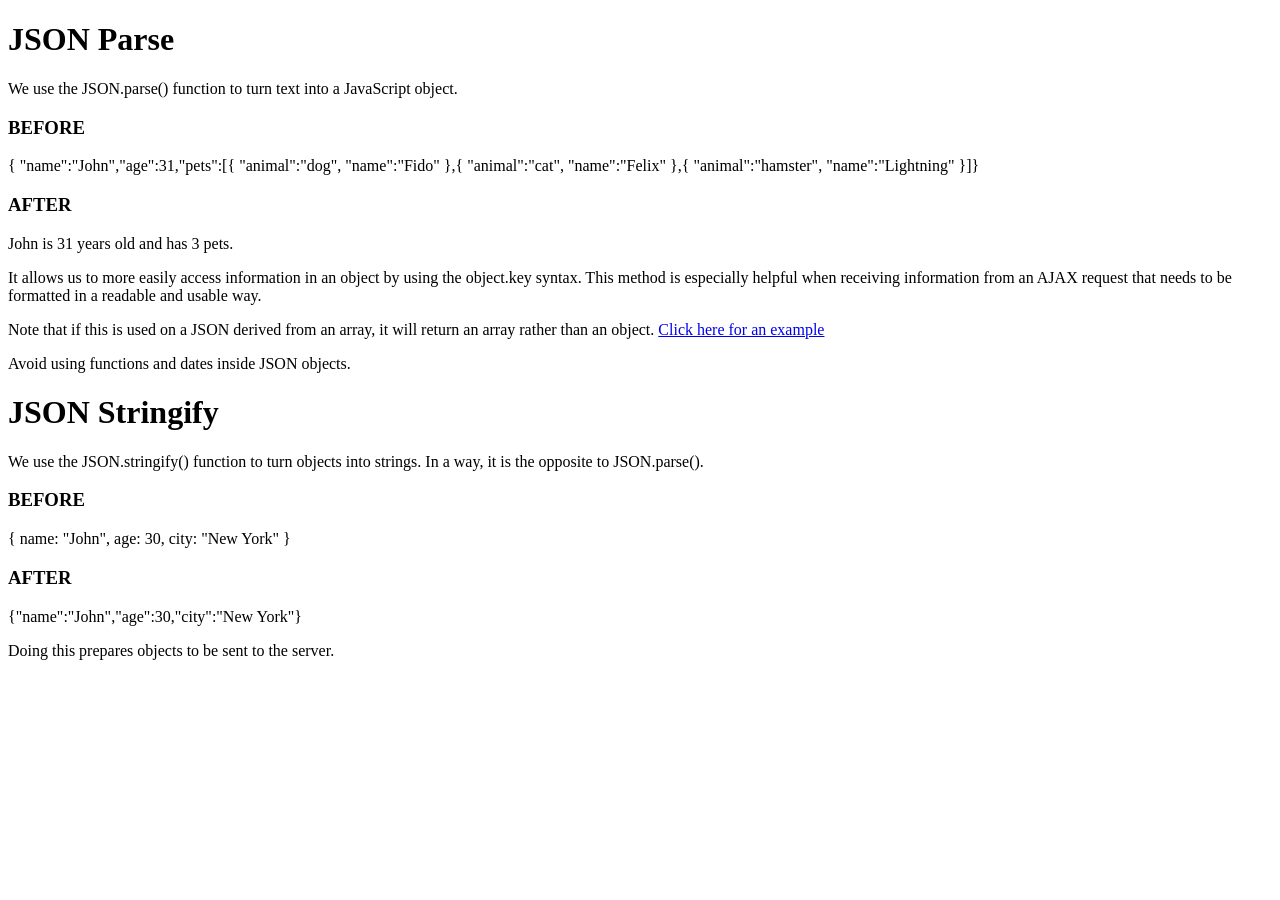
<file: json.html>
<!DOCTYPE html>
<html>

<body>
    <h1>JSON Parse</h1>
    <p>We use the JSON.parse() function to turn text into a JavaScript object.</p>
    <h3>BEFORE</h3>
    <div id="before">{ "name":"John","age":31,"pets":[{ "animal":"dog", "name":"Fido" },{ "animal":"cat", "name":"Felix"
        },{ "animal":"hamster", "name":"Lightning" }]}</div>
    <h3>AFTER</h3>
    <div id="after"></div>
    <p>It allows us to more easily access information in an object by using the object.key syntax.
        This method is especially helpful when receiving information from an AJAX request that needs to be
        formatted in a readable and usable way.</p>
    <p>Note that if this is used on a JSON derived from an array, it will return an array rather than an object. <a
            href='https://www.w3schools.com/js/tryit.asp?filename=tryjson_ajax_array'>Click here for an example</a></p>
    <p>Avoid using functions and dates inside JSON objects.</p>

    <script>
        var text = '{ "name":"John","age":31,"pets":[{ "animal":"dog", "name":"Fido" },{ "animal":"cat", "name":"Felix" },{ "animal":"hamster", "name":"Lightning" }]}';
        var parsedText = JSON.parse(text);
        var newText = document.createElement('p');
        newText.innerHTML = parsedText.name + ' is ' + parsedText.age + ' years old and has ' + parsedText.pets.length + ' pets.';
        var container = document.getElementById('after').appendChild(newText);
    </script>

    <h1>JSON Stringify</h1>
    <p>We use the JSON.stringify() function to turn objects into strings. In a way, it is the opposite to JSON.parse().
    </p>
    <h3>BEFORE</h3>
    <div id="before2">{ name: "John", age: 30, city: "New York" }</div>
    <h3>AFTER</h3>
    <div id="after2"></div>
    <p>Doing this prepares objects to be sent to the server.</p>

    <script>
        var obj = { name: "John", age: 30, city: "New York" };
        var stringifiedText = JSON.stringify(obj);
        var newText = document.createElement('p');
        newText.innerHTML = stringifiedText;
        var container = document.getElementById('after2').appendChild(newText);
    </script>
</body>

</html>
</file>
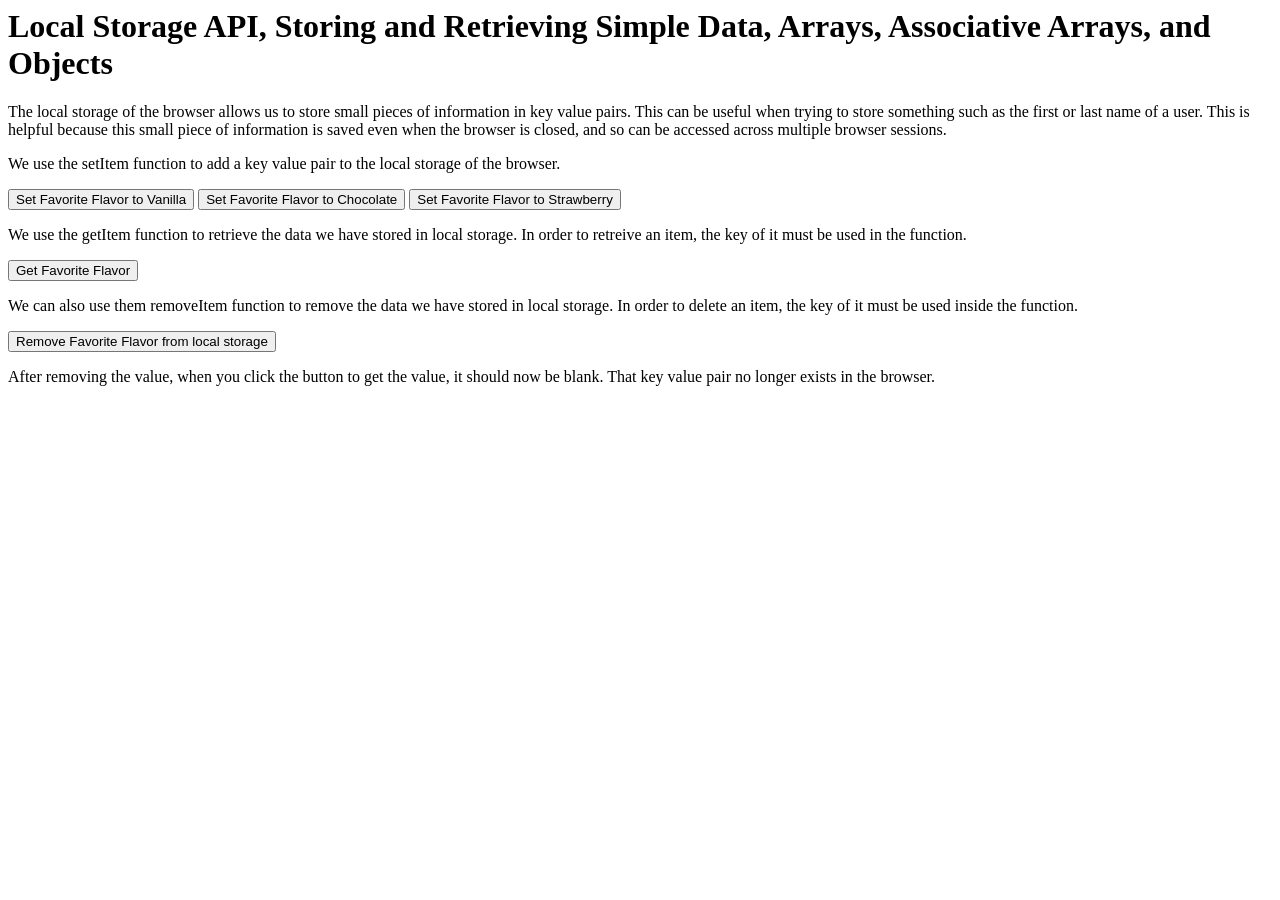
<file: local-storage.html>
<html>

<head>
    <title>Local Storage API, Storing and Retrieving Simple Data, Arrays, Associative Arrays, and Objects</title>
    <link rel='stylesheet' type='text/css' href=''>
</head>

<body>
    <h1>Local Storage API, Storing and Retrieving Simple Data, Arrays, Associative Arrays, and Objects</h1>
    <p>The local storage of the browser allows us to store small pieces of information in key value pairs. This can be
        useful when trying to store something such as the first or last name of a user. This is helpful because this
        small piece of information is saved even when the browser is closed, and so can be accessed across multiple
        browser sessions.</p>

    <p>We use the setItem function to add a key value pair to the local storage of the browser.</p>
    <button onclick='setItem(this.value)' value='vanilla'>Set Favorite Flavor to Vanilla</button>
    <button onclick='setItem(this.value)' value='chocolate'>Set Favorite Flavor to Chocolate</button>
    <button onclick='setItem(this.value)' value='strawberry'>Set Favorite Flavor to Strawberry</button>

    <p>We use the getItem function to retrieve the data we have stored in local storage. In order to retreive an item,
        the key of it must be used in the function.</p>
    <button onclick='getItem()'>Get Favorite Flavor</button>
    <div id='flavor'></div>

    <p>We can also use them removeItem function to remove the data we have stored in local storage. In order to delete
        an item, the key of it must be used inside the function.</p>
    <button onclick='removeItem()'>Remove Favorite Flavor from local storage</button>
    <p>After removing the value, when you click the button to get the value, it should now be blank. That key value pair
        no longer exists in the browser.</p>

    <script>
        function setItem(flavor) {
            localStorage.setItem('favoriteFlavor', flavor);
        }

        function getItem() {
            var flavorContainer = document.getElementById('flavor');
            flavor.innerHTML = localStorage.getItem('favoriteFlavor');
        }

        function removeItem() {
            localStorage.removeItem('favoriteFlavor');
        }
    </script>

</body>

</html>
</file>
<file: main.css>
a {
    text-decoration: none;
    color: white;
}

div {
    background-color: black;
    padding: 25px;
    margin: 15px;
    font-size: 1.4em;
    font-family: monospace;
}

.container {
    display: flex;
    background-color: white;
    flex-wrap: wrap;
}
</file>
<file: memory-game/styles.css>
@import url('https://fonts.googleapis.com/css?family=Bebas+Neue&display=swap');


* {
    padding: 0;
    margin: 0;
    box-sizing: border-box;
  }
  
  body {
    height: 100vh;
    display: flex;
    background: skyblue;
  }
  
  .memory-game {
    width: 640px;
    height: 600px;
    margin: auto;
    display: flex;
    flex-wrap: wrap;
    perspective: 1000px;
  }
  
  .memory-card {
    width: calc(25% - 10px);
    height: calc(33.333% - 10px);
    margin: 5px;
    position: relative;
    transform: scale(1);
    transform-style: preserve-3d;
    transition: transform .5s;
    box-shadow: 1px 1px 1px rgba(0,0,0,.3);
  }
  
  .memory-card:active {
    transform: scale(0.97);
    transition: transform .2s;
  }
  
  .memory-card.flip {
    transform: rotateY(180deg);
  }
  
  .front-face,
  .back-face {
    width: 100%;
    height: 100%;
    padding: 20px;
    position: absolute;
    border-radius: 5px;
    background: #1C7CCC;
    backface-visibility: hidden;
  }
  
  .front-face {
    transform: rotateY(180deg);
  }

  .hide {
    display: none;
  }

  #popup {
    width: 500px;
    height: 300px;
    background-color: white;
    position: fixed;
    border-radius: 10px;
    padding: 20px;
    top: 27%;
    left: 31.5%;
    font-size: 30px;
    text-align: center;
    font-family: 'Bebas Neue', cursive;
  }

  #popup button {
    background-color: purple;
    border: none;
    color: white;
    padding: 15px 32px;
    text-align: center;
    text-decoration: none;
    display: inline-block;
    font-size: 18px;
  }

  #popup h3 {
    background-image: linear-gradient(to left, violet, indigo, blue, green, yellow, orange, red);
    -webkit-background-clip: text;
    -webkit-text-fill-color: transparent;
    animation-name: pulsate;
    animation-iteration-count: infinite;
    animation-duration: 5000ms;
    font-size: 70px;
    margin-bottom: 0px;
  }

  @keyframes pulsate {
    0% { font-size: 70px; }
    25% { font-size: 80px;  }
    50% { font-size: 70px;  }
    75% { font-size: 80px;  }
    100% { font-size: 70px;  }
  }

  .wins-container {
    position:fixed;
    background-color: white;
    border-radius: 5px;
    width:250px;
    text-align: center;
    font-family: "Trebuchet MS", Helvetica, sans-serif;
  }

  .wins-p {
    text-align: center;
    padding: 20px;
    font-size: 20px;
    font-family: monospace;
  }

  .wins-container button {
    background-color: purple;
    border: none;
    color: white;
    padding: 10px;
    text-align: center;
    text-decoration: none;
    font-size: 12px;
    font-family: "Trebuchet MS", Helvetica, sans-serif
  }

  #fact {
    margin: 10px;
    padding: 10px;
  }
</file>
<file: mycss.css>
/* #listContainer {
    
} */

.mainArea {
    background-color: #78b524;
    text-align: center;
    padding: 20px 15px;
    width: 300px;
}

input {
    padding: 12px 20px;
    margin: 8px 0;
    border: 1px solid #ccc;
    border-radius: 4px;
}

label {
    font-size: 20px;
    padding: 10px;
}

button {
    padding: 12px 20px;
    margin: 8px 0;
}
</file>
